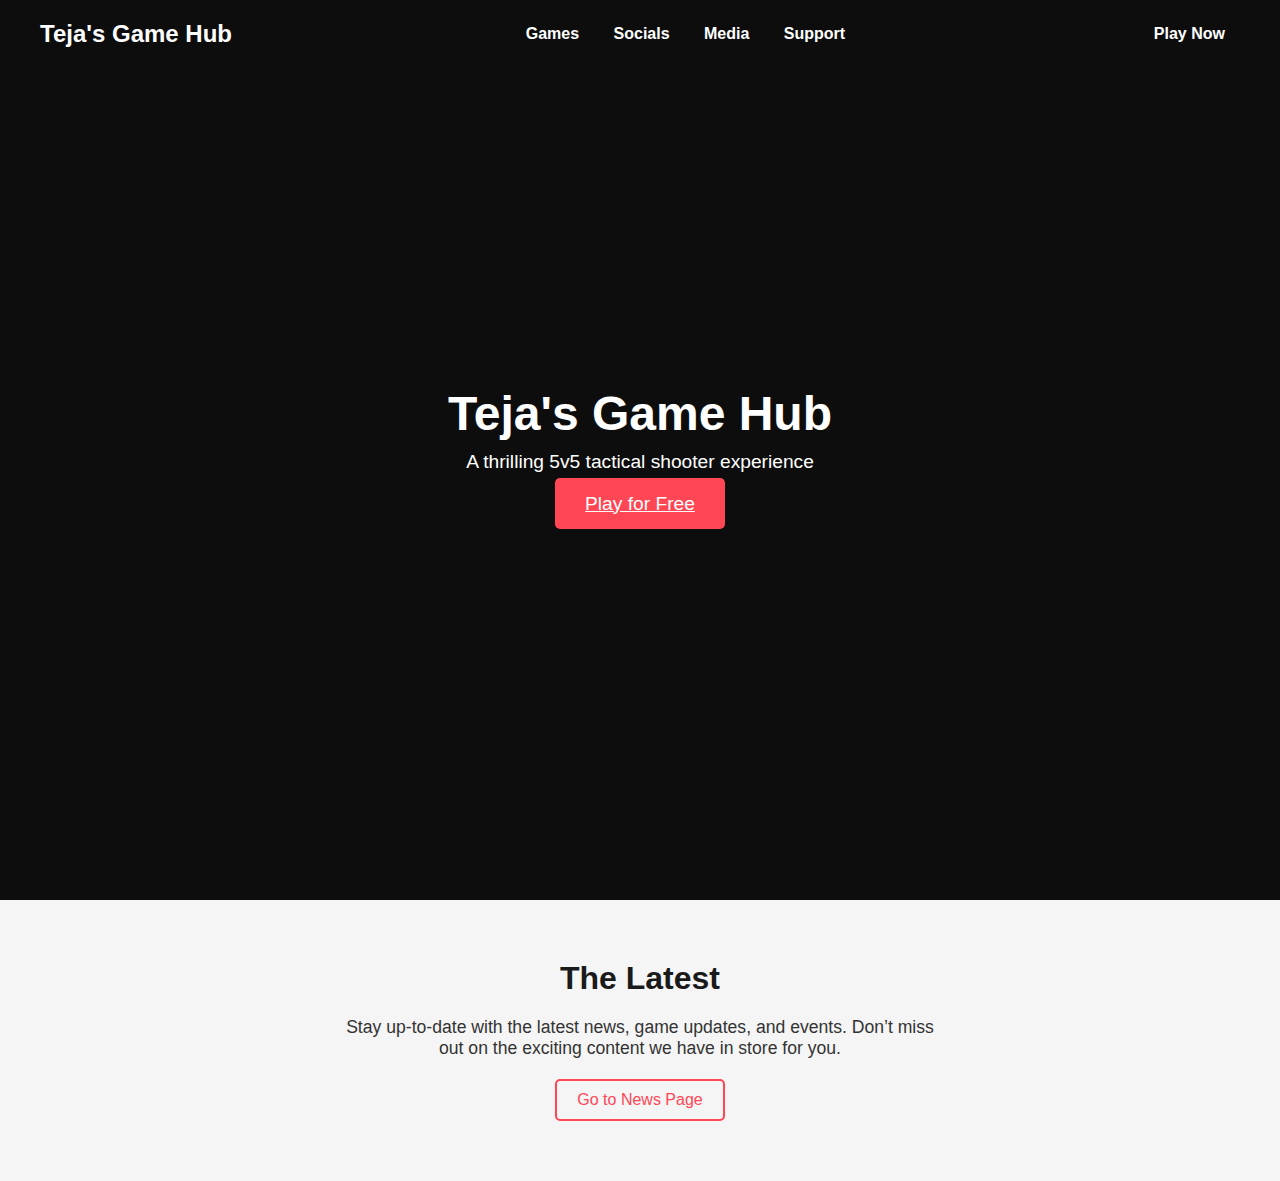
<file: index.html>
<!DOCTYPE html>
<html lang="en">
<head>
    <meta charset="UTF-8">
    <meta name="viewport" content="width=device-width, initial-scale=1.0">
    <title>Teja's Game Hub</title>
    <style>
        /* Reset */
        * {
            margin: 0;
            padding: 0;
            box-sizing: border-box;
        }

        body {
            font-family: Arial, sans-serif;
            background-color: #1a1a1a;
            color: #ffffff;
            overflow-x: hidden;
        }

        /* Navigation Bar */
        .navbar {
            display: flex;
            align-items: center;
            justify-content: space-between;
            padding: 20px 40px;
            background-color: #0d0d0d;
            position: fixed;
            width: 100%;
            top: 0;
            z-index: 1000;
        }

        .navbar a {
            color: #ffffff;
            text-decoration: none;
            font-weight: bold;
            margin: 0 15px;
        }

        .navbar a:hover {
            color: #ff4655;
        }

        .navbar .logo {
            font-size: 1.5em;
            font-weight: bold;
        }

        /* Hero Section */
        .hero-section {
            display: flex;
            flex-direction: column;
            align-items: center;
            justify-content: center;
            text-align: center;
            height: 100vh;
            background-image: url('https://cdn.discordapp.com/attachments/764903584403030026/1300297756577107968/DALLE_2024-10-27_21.18.52_-_A_dark-themed_header_image_for_a_gaming_website_with_a_black_and_red_color_scheme._The_background_is_a_textured_black_with_subtle_red_glowing_highligh.webp?ex=67205427&is=671f02a7&hm=8b6eb1c94033ffa6f3b9ae1efdc615937e2067e5e3dd45a444480a809e8d4a53&'); /* Replace with your image URL */
            background-size: cover;
            background-position: center;
            position: relative;
            color: #ffffff;
        }

        .hero-section::before {
            content: '';
            position: absolute;
            top: 0;
            left: 0;
            right: 0;
            bottom: 0;
            background: rgba(0, 0, 0, 0.5); /* Dark overlay for readability */
        }

        .hero-section .content {
            position: relative;
            z-index: 1;
        }

        .hero-section h1 {
            font-size: 3em;
            margin-bottom: 10px;
        }

        .hero-section p {
            font-size: 1.2em;
            margin-bottom: 20px;
        }

        .hero-section .cta-button {
            padding: 15px 30px;
            font-size: 1.2em;
            color: #ffffff;
            background-color: #ff4655;
            border: none;
            border-radius: 5px;
            cursor: pointer;
            transition: background-color 0.3s;
        }

        .hero-section .cta-button:hover {
            background-color: #e13d4c;
        }

        /* Latest Section */
        .latest-section {
            padding: 60px 40px;
            text-align: center;
            background-color: #f5f5f5;
            color: #1a1a1a;
        }

        .latest-section h2 {
            font-size: 2em;
            margin-bottom: 20px;
        }

        .latest-section p {
            max-width: 600px;
            margin: 0 auto;
            font-size: 1.1em;
            color: #333;
        }

        .latest-section a {
            display: inline-block;
            margin-top: 20px;
            padding: 10px 20px;
            color: #ff4655;
            text-decoration: none;
            border: 2px solid #ff4655;
            border-radius: 5px;
            transition: background-color 0.3s, color 0.3s;
        }

        .latest-section a:hover {
            background-color: #ff4655;
            color: #ffffff;
        }
    </style>
</head>
<body>

    <!-- Navigation Bar -->
    <div class="navbar">
        <div class="logo">Teja's Game Hub</div>
        <div>
            <a href="games.html">Games</a>
            <a href="socials.html" target="_blank">Socials</a>
            <a href="media.html">Media</a>
            <a href="support.html">Support</a>
        </div>
        <!-- Updated to link to games.html -->
        <a href="games.html" class="cta-button">Play Now</a>
    </div>

    <!-- Hero Section -->
    <section class="hero-section">
        <div class="content">
            <h1>Teja's Game Hub</h1>
            <p>A thrilling 5v5 tactical shooter experience</p>
            <!-- Updated to link to games.html -->
            <a href="games.html" class="cta-button">Play for Free</a>
        </div>
    </section>

    <!-- Latest Section -->
    <section class="latest-section" id="news">
        <h2>The Latest</h2>
        <p>Stay up-to-date with the latest news, game updates, and events. Don’t miss out on the exciting content we have in store for you.</p>
        <a href="#">Go to News Page</a>
    </section>

</body>
</html>
</file>
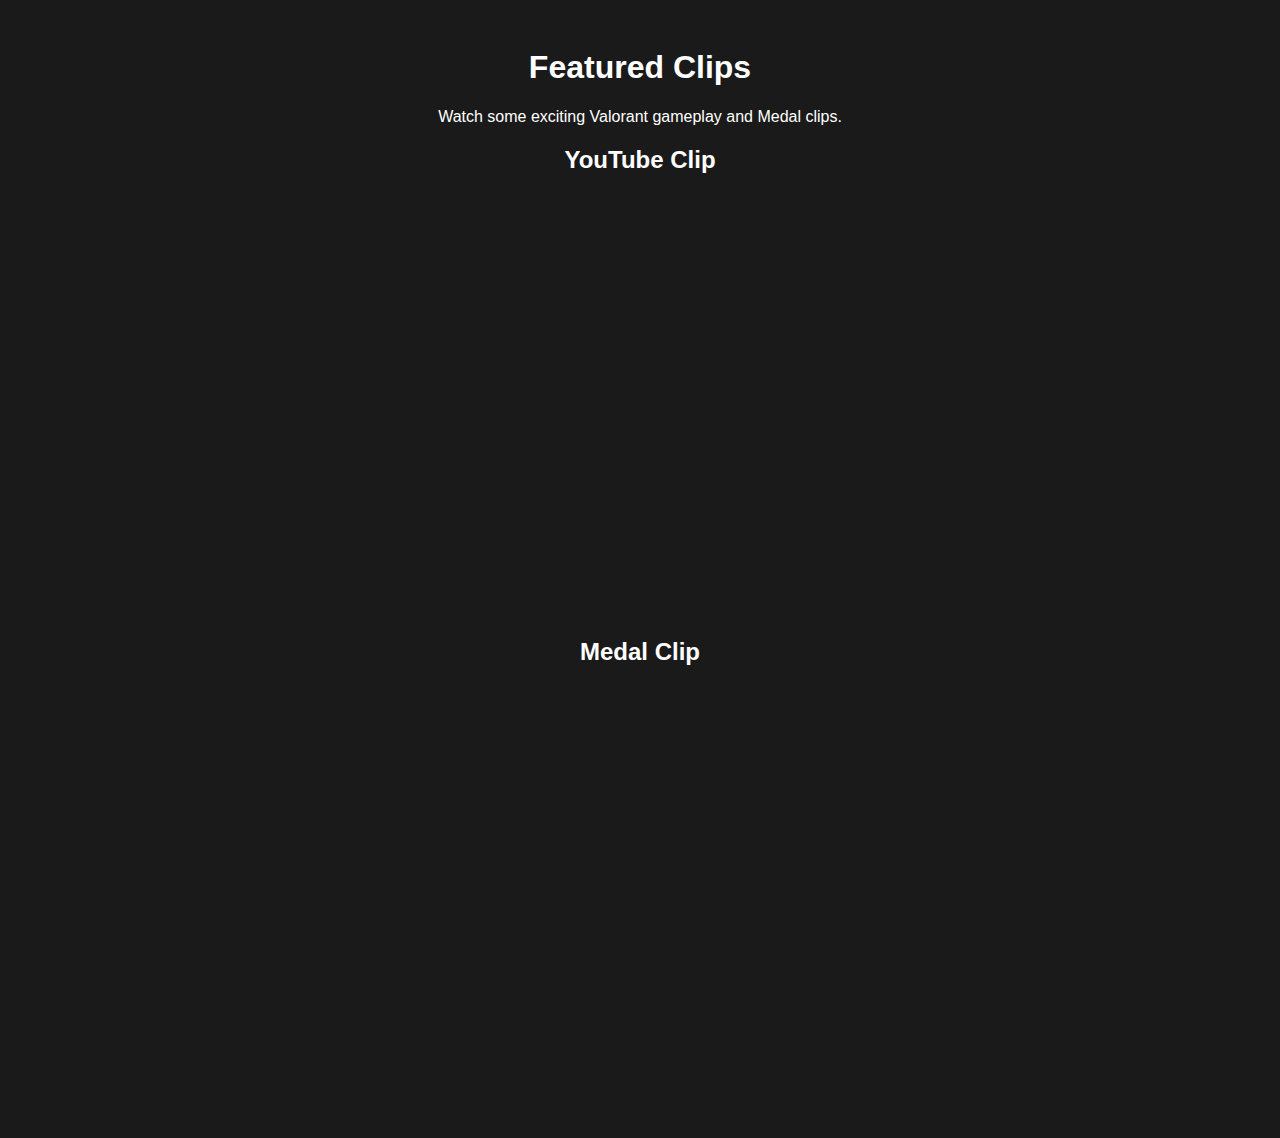
<file: media.html>
<!DOCTYPE html>
<html lang="en">
<head>
    <meta charset="UTF-8">
    <meta name="viewport" content="width=device-width, initial-scale=1.0">
    <title>Media - Teja's Game Hub</title>
    <style>
        body {
            background-color: #1a1a1a;
            color: #ffffff;
            font-family: Arial, sans-serif;
            text-align: center;
            padding: 20px;
        }

        iframe {
            width: 80%;
            height: 400px;
            margin-top: 20px;
            border-radius: 10px;
            border: none;
        }
    </style>
</head>
<body>

    <h1>Featured Clips</h1>
    <p>Watch some exciting Valorant gameplay and Medal clips.</p>

    <div>
        <h2>YouTube Clip</h2>
        <iframe src="https://www.youtube.com/embed/dQw4w9WgXcQ" title="YouTube video" allow="fullscreen"></iframe>
    </div>

    <div>
        <h2>Medal Clip</h2>
        <iframe src="https://medal.tv/games/valorant/clips/randomclipID" title="Medal clip" allow="fullscreen"></iframe>
    </div>

</body>
</html>
</file>
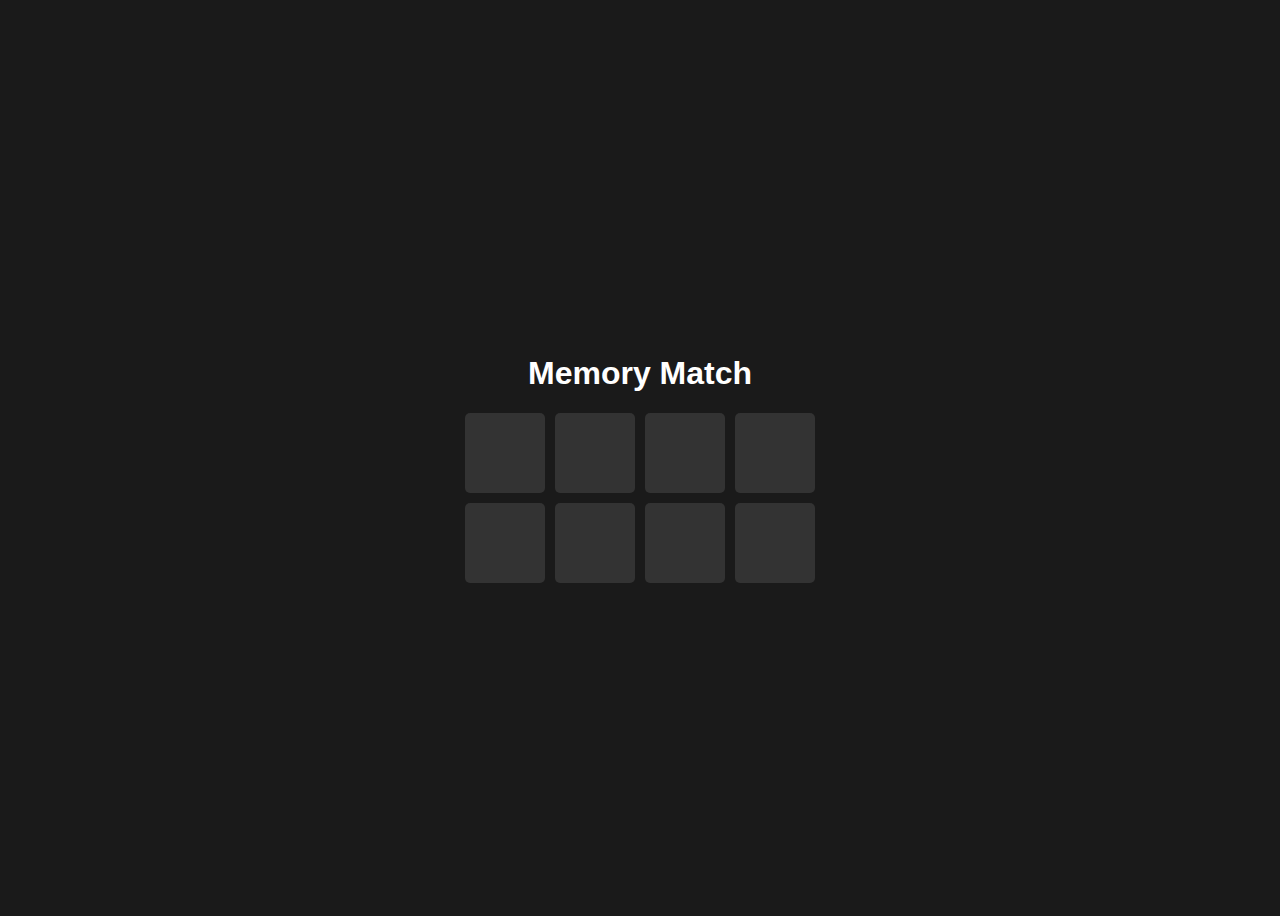
<file: memory-match.html>
<!DOCTYPE html>
<html lang="en">
<head>
    <meta charset="UTF-8">
    <meta name="viewport" content="width=device-width, initial-scale=1.0">
    <title>Memory Match</title>
    <style>
        body {
            font-family: Arial, sans-serif;
            display: flex;
            justify-content: center;
            align-items: center;
            flex-direction: column;
            height: 100vh;
            background-color: #1a1a1a;
            color: #ffffff;
        }

        .grid {
            display: grid;
            grid-template-columns: repeat(4, 80px);
            gap: 10px;
        }

        .card {
            width: 80px;
            height: 80px;
            background-color: #333;
            display: flex;
            justify-content: center;
            align-items: center;
            font-size: 1.5em;
            cursor: pointer;
            color: #1a1a1a;
            border-radius: 5px;
        }

        .flipped {
            background-color: #ff4655;
            color: #ffffff;
        }
    </style>
</head>
<body>

    <h1>Memory Match</h1>
    <div class="grid" id="grid"></div>

    <script>
        const gridElement = document.getElementById("grid");
        const cards = ["🍎", "🍌", "🍇", "🍒", "🍎", "🍌", "🍇", "🍒"];
        let flippedCards = [];
        let matchedPairs = 0;

        function createGrid() {
            gridElement.innerHTML = "";
            const shuffledCards = cards.sort(() => 0.5 - Math.random());
            shuffledCards.forEach((symbol, index) => {
                const card = document.createElement("div");
                card.classList.add("card");
                card.dataset.symbol = symbol;
                card.onclick = () => flipCard(card);
                gridElement.appendChild(card);
            });
        }

        function flipCard(card) {
            if (flippedCards.length < 2 && !card.classList.contains("flipped")) {
                card.textContent = card.dataset.symbol;
                card.classList.add("flipped");
                flippedCards.push(card);
                if (flippedCards.length === 2) checkMatch();
            }
        }

        function checkMatch() {
            const [card1, card2] = flippedCards;
            if (card1.dataset.symbol === card2.dataset.symbol) {
                matchedPairs++;
                if (matchedPairs === cards.length / 2) alert("You won!");
                flippedCards = [];
            } else {
                setTimeout(() => {
                    card1.classList.remove("flipped");
                    card1.textContent = "";
                    card2.classList.remove("flipped");
                    card2.textContent = "";
                    flippedCards = [];
                }, 1000);
            }
        }

        createGrid();
    </script>

</body>
</html>
</file>
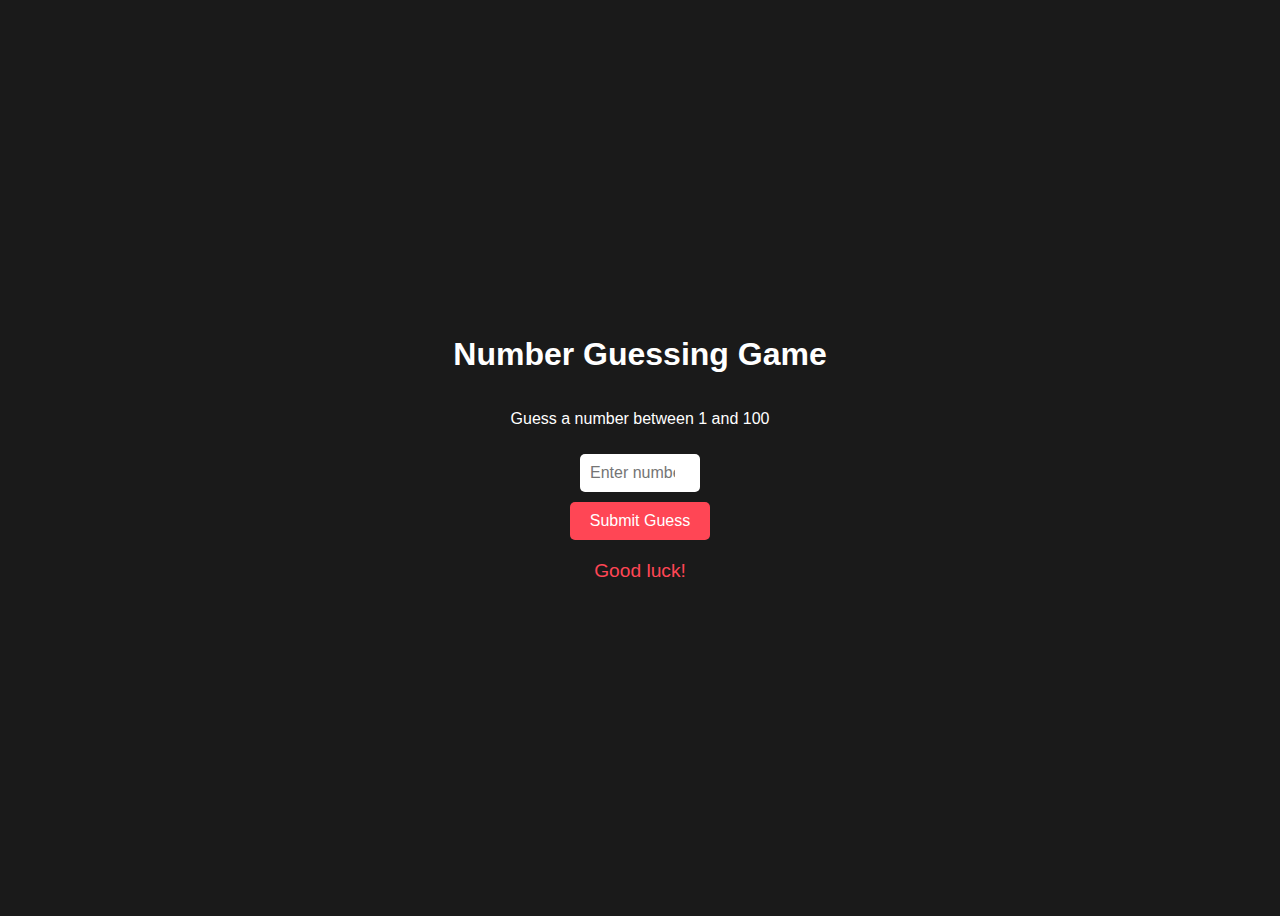
<file: number-guessing.html>
<!DOCTYPE html>
<html lang="en">
<head>
    <meta charset="UTF-8">
    <meta name="viewport" content="width=device-width, initial-scale=1.0">
    <title>Number Guessing Game</title>
    <style>
        body {
            font-family: Arial, sans-serif;
            display: flex;
            flex-direction: column;
            align-items: center;
            justify-content: center;
            height: 100vh;
            background-color: #1a1a1a;
            color: #ffffff;
        }

        input[type="number"] {
            padding: 10px;
            font-size: 1em;
            margin-top: 10px;
            border: none;
            border-radius: 5px;
            width: 100px;
            text-align: center;
        }

        button {
            padding: 10px 20px;
            font-size: 1em;
            margin-top: 10px;
            background-color: #ff4655;
            color: white;
            border: none;
            border-radius: 5px;
            cursor: pointer;
        }

        #message {
            margin-top: 20px;
            font-size: 1.2em;
            color: #ff4655;
        }
    </style>
</head>
<body>

    <h1>Number Guessing Game</h1>
    <p>Guess a number between 1 and 100</p>
    <input type="number" id="guess" min="1" max="100" placeholder="Enter number">
    <button onclick="checkGuess()">Submit Guess</button>
    <p id="message">Good luck!</p>

    <script>
        const randomNumber = Math.floor(Math.random() * 100) + 1;
        let attempts = 0;

        function checkGuess() {
            const userGuess = parseInt(document.getElementById("guess").value);
            const messageElement = document.getElementById("message");
            attempts++;

            if (userGuess === randomNumber) {
                messageElement.textContent = `Correct! You guessed the number in ${attempts} attempts.`;
                resetGame();
            } else if (userGuess > randomNumber) {
                messageElement.textContent = "Too high! Try again.";
            } else if (userGuess < randomNumber) {
                messageElement.textContent = "Too low! Try again.";
            }
        }

        function resetGame() {
            setTimeout(() => {
                attempts = 0;
                document.getElementById("guess").value = "";
                messageElement.textContent = "Good luck!";
                randomNumber = Math.floor(Math.random() * 100) + 1;
            }, 3000);
        }
    </script>

</body>
</html>
</file>
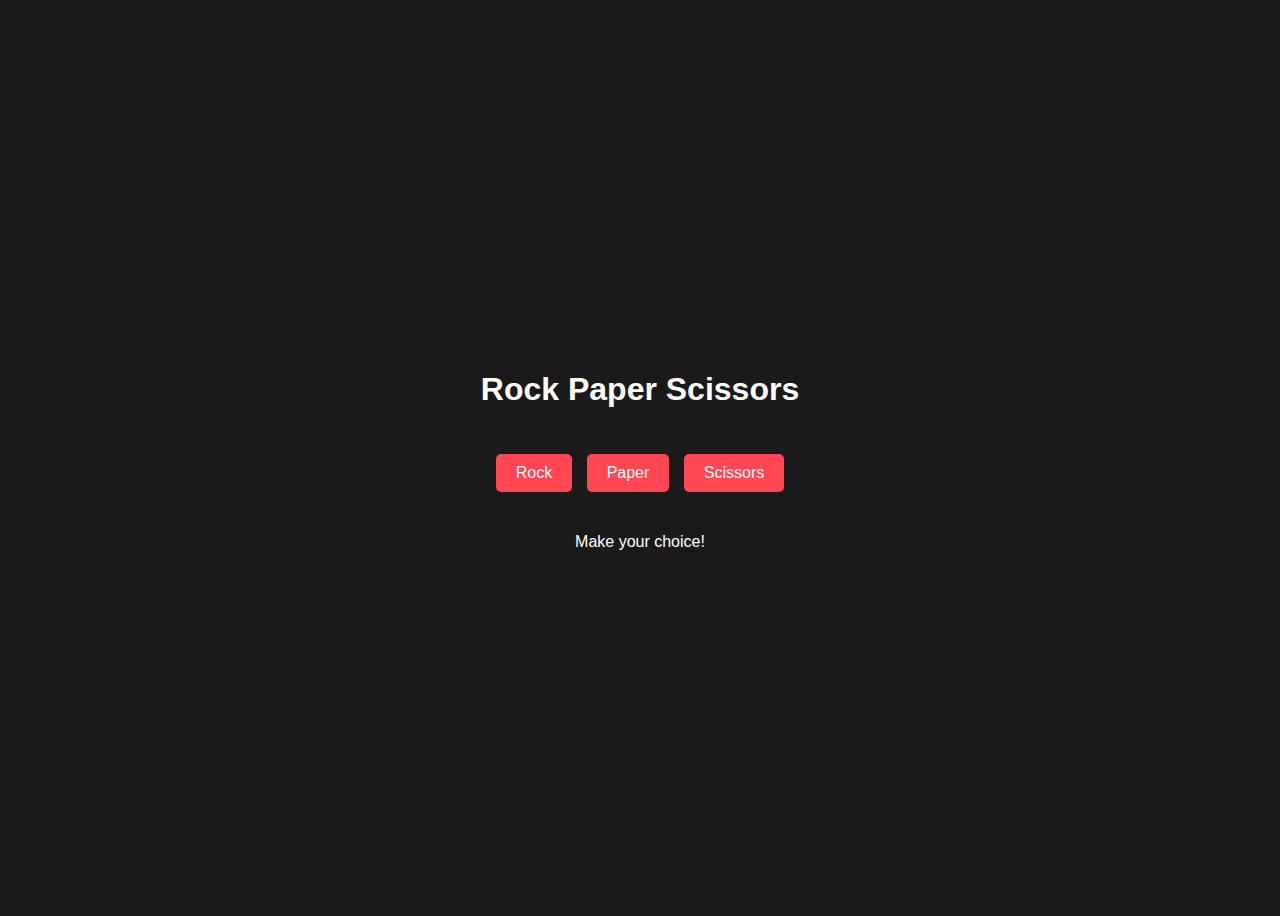
<file: rock-paper-scissors.html>
<!DOCTYPE html>
<html lang="en">
<head>
    <meta charset="UTF-8">
    <meta name="viewport" content="width=device-width, initial-scale=1.0">
    <title>Rock Paper Scissors</title>
    <style>
        body {
            font-family: Arial, sans-serif;
            display: flex;
            flex-direction: column;
            align-items: center;
            justify-content: center;
            height: 100vh;
            background-color: #1a1a1a;
            color: #ffffff;
        }

        .buttons {
            margin: 20px 0;
        }

        button {
            padding: 10px 20px;
            margin: 5px;
            font-size: 1em;
            cursor: pointer;
            background-color: #ff4655;
            color: white;
            border: none;
            border-radius: 5px;
        }
    </style>
</head>
<body>

    <h1>Rock Paper Scissors</h1>
    <div class="buttons">
        <button onclick="play('Rock')">Rock</button>
        <button onclick="play('Paper')">Paper</button>
        <button onclick="play('Scissors')">Scissors</button>
    </div>
    <p id="result">Make your choice!</p>

    <script>
        function play(playerChoice) {
            const choices = ["Rock", "Paper", "Scissors"];
            const computerChoice = choices[Math.floor(Math.random() * 3)];
            let result = "";

            if (playerChoice === computerChoice) {
                result = "It's a tie!";
            } else if (
                (playerChoice === "Rock" && computerChoice === "Scissors") ||
                (playerChoice === "Paper" && computerChoice === "Rock") ||
                (playerChoice === "Scissors" && computerChoice === "Paper")
            ) {
                result = `You win! ${playerChoice} beats ${computerChoice}`;
            } else {
                result = `You lose! ${computerChoice} beats ${playerChoice}`;
            }

            document.getElementById("result").textContent = result;
        }
    </script>

</body>
</html>
</file>
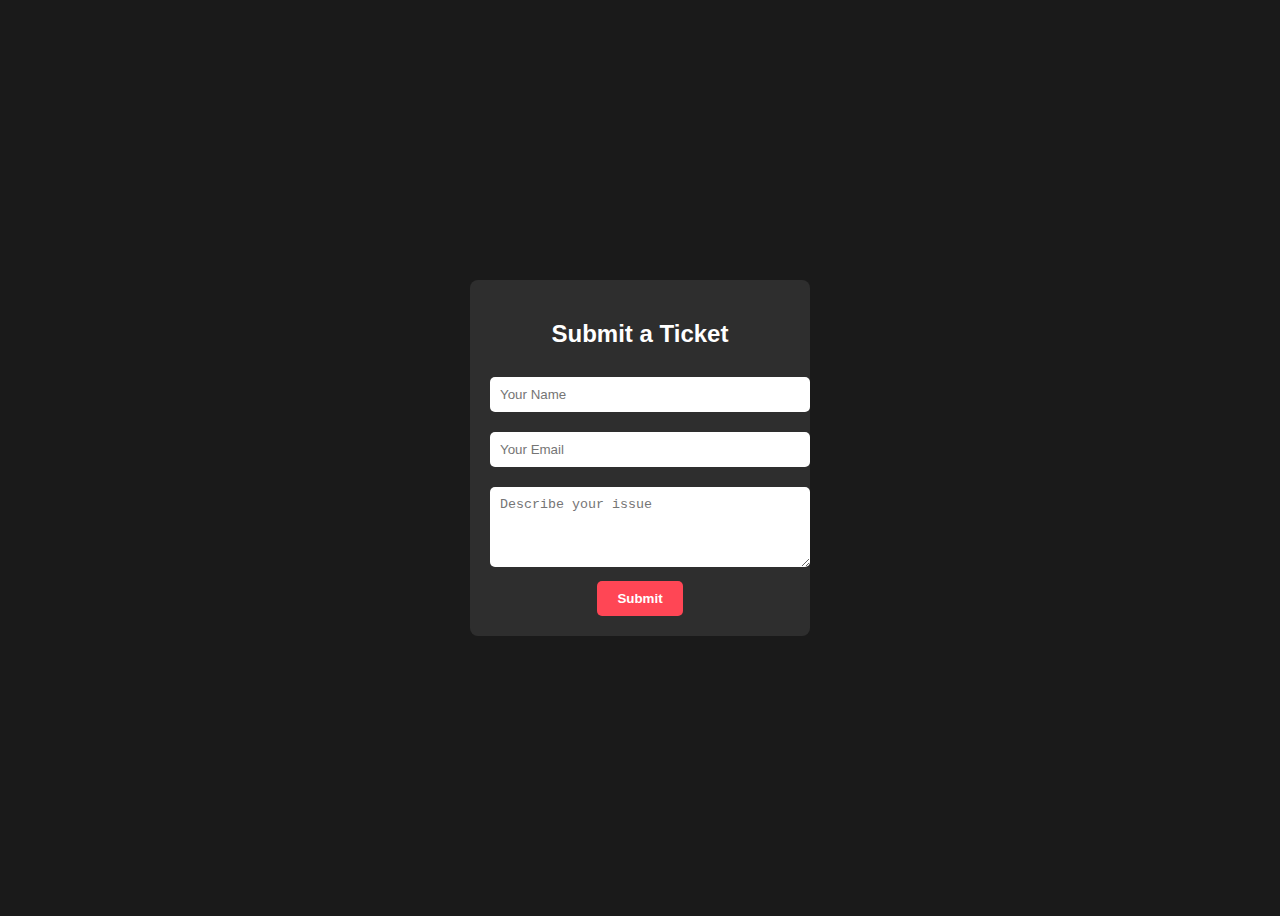
<file: support.html>
<!DOCTYPE html>
<html lang="en">
<head>
    <meta charset="UTF-8">
    <meta name="viewport" content="width=device-width, initial-scale=1.0">
    <title>Support - Teja's Game Hub</title>
    <style>
        body {
            background-color: #1a1a1a;
            color: #ffffff;
            font-family: Arial, sans-serif;
            display: flex;
            justify-content: center;
            align-items: center;
            height: 100vh;
        }

        .support-form {
            background-color: #2e2e2e;
            padding: 20px;
            border-radius: 8px;
            width: 300px;
            text-align: center;
        }

        .support-form input, .support-form textarea {
            width: 100%;
            padding: 10px;
            margin: 10px 0;
            border-radius: 5px;
            border: none;
        }

        .support-form button {
            padding: 10px 20px;
            color: #ffffff;
            background-color: #ff4655;
            border: none;
            border-radius: 5px;
            cursor: pointer;
            font-weight: bold;
        }
    </style>
</head>
<body>

    <div class="support-form">
        <h2>Submit a Ticket</h2>
        <form action="#">
            <input type="text" name="name" placeholder="Your Name" required>
            <input type="email" name="email" placeholder="Your Email" required>
            <textarea name="issue" rows="4" placeholder="Describe your issue" required></textarea>
            <button type="submit">Submit</button>
        </form>
    </div>
</file>
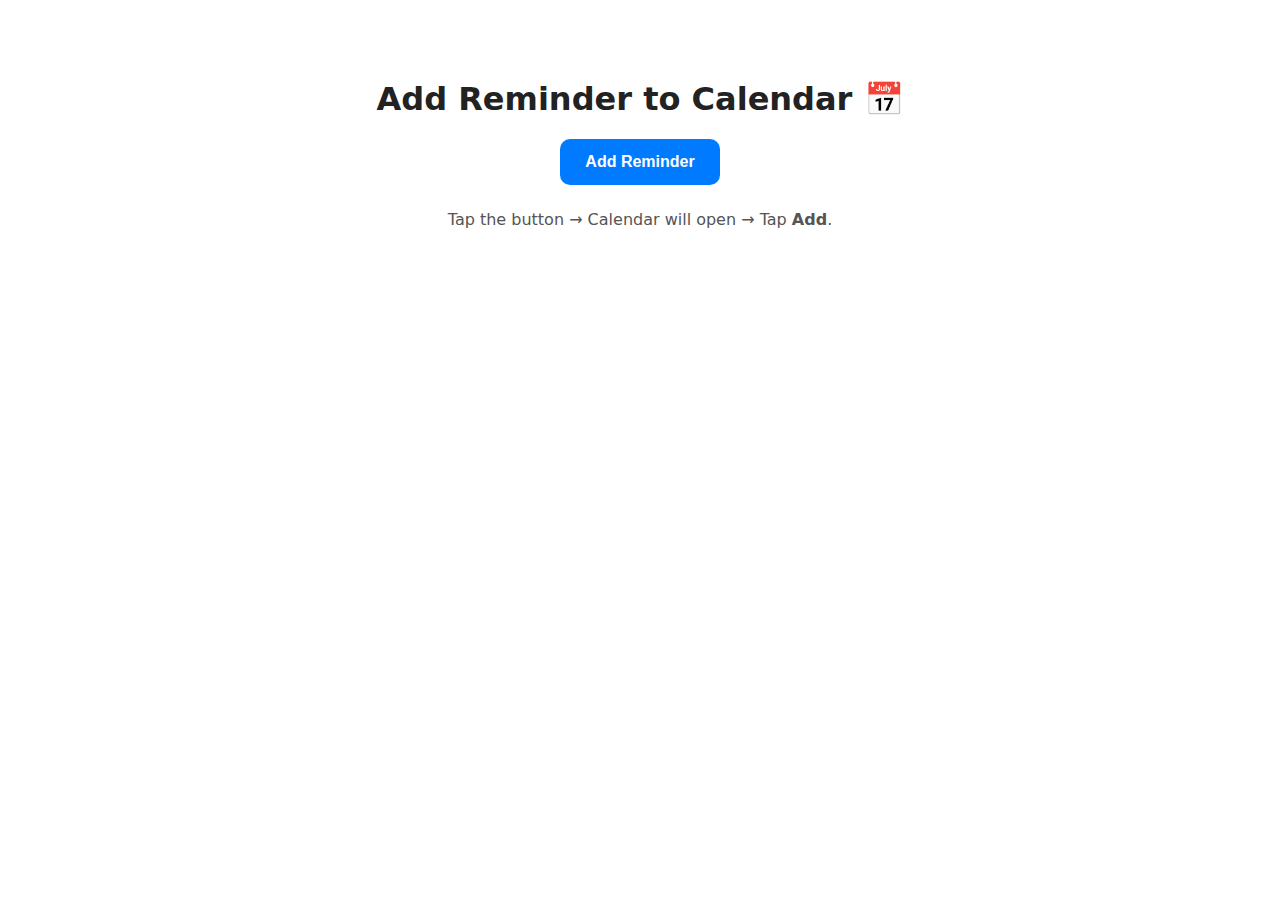
<file: testindex.html>
<!doctype html>
<html lang="en">
  <head>
    <meta charset="utf-8" />
    <meta name="viewport" content="width=device-width, initial-scale=1" />
    <title>Add Reminder</title>
    <style>
      body {
        font-family: system-ui, -apple-system, Segoe UI, Roboto, Arial, sans-serif;
        text-align: center;
        margin-top: 80px;
      }
      h1 {
        color: #222;
      }
      button {
        background-color: #007aff;
        color: white;
        border: none;
        border-radius: 10px;
        padding: 14px 25px;
        font-size: 16px;
        font-weight: 600;
        cursor: pointer;
      }
      button:hover {
        background-color: #005fcc;
      }
    </style>
  </head>
  <body>
    <h1>Add Reminder to Calendar 📅</h1>

    <button id="addReminderBtn">Add Reminder</button>

    <p style="margin-top:25px;color:#555;">
      Tap the button → Calendar will open → Tap <b>Add</b>.
    </p>

    <script>
      // Helper to format Date → ICS UTC
      function toICSDate(d) {
        const pad = n => String(n).padStart(2, "0");
        return (
          d.getUTCFullYear() +
          pad(d.getUTCMonth() + 1) +
          pad(d.getUTCDate()) +
          "T" +
          pad(d.getUTCHours()) +
          pad(d.getUTCMinutes()) +
          pad(d.getUTCSeconds()) +
          "Z"
        );
      }

      document.getElementById("addReminderBtn").addEventListener("click", () => {
        // 🕒 Edit these lines
        const title = "Drink water 💧";
        const notes = "Tiny check-in reminder";

        const start = new Date();
        start.setHours(18, 0, 0, 0); // 6:00 PM local time
        const end = new Date(start.getTime() + 30 * 60 * 1000);

        const icsContent = [
          "BEGIN:VCALENDAR",
          "VERSION:2.0",
          "PRODID:-//ReelSolutions//EN",
          "CALSCALE:GREGORIAN",
          "METHOD:PUBLISH",
          "BEGIN:VEVENT",
          `UID:${Date.now()}@reelsolution.org`,
          `DTSTAMP:${toICSDate(new Date())}`,
          `DTSTART:${toICSDate(start)}`,
          `DTEND:${toICSDate(end)}`,
          `SUMMARY:${title}`,
          `DESCRIPTION:${notes}`,
          "BEGIN:VALARM",
          "TRIGGER:-PT15M",
          "ACTION:DISPLAY",
          "DESCRIPTION:Reminder",
          "END:VALARM",
          "END:VEVENT",
          "END:VCALENDAR",
        ].join("\r\n");

        // Create a blob and trigger download
        const blob = new Blob([icsContent], { type: "text/calendar;charset=utf-8" });
        const url = URL.createObjectURL(blob);
        const a = document.createElement("a");
        a.href = url;
        a.download = "reminder.ics";
        document.body.appendChild(a);
        a.click();
        a.remove();
        setTimeout(() => URL.revokeObjectURL(url), 2000);
      });
    </script>
  </body>
</html>
</file>
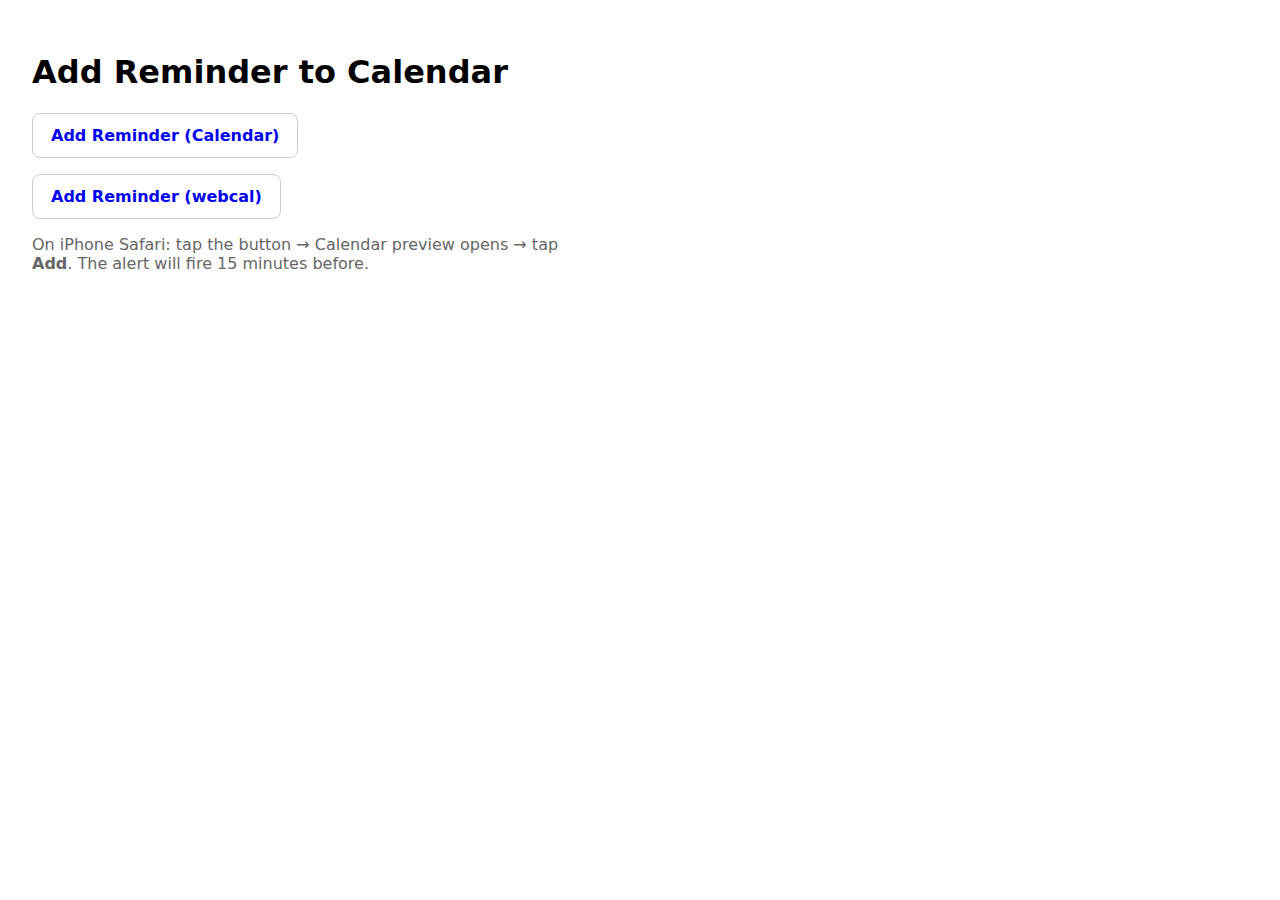
<file: Testr1.html>
<!doctype html>
<html lang="en">
  <head>
    <meta charset="utf-8" />
    <meta name="viewport" content="width=device-width, initial-scale=1" />
    <title>Add Reminder</title>
    <style>
      body { font-family: system-ui, -apple-system, Segoe UI, Roboto, Arial, sans-serif; padding: 24px; }
      .btn {
        display: inline-block; padding: 12px 18px; border: 1px solid #ccc; border-radius: 8px;
        text-decoration: none; font-weight: 600;
      }
    </style>
  </head>
  <body>
    <h1>Add Reminder to Calendar</h1>

    <!-- Standard https link (most reliable on iPhone) -->
    <p>
      <a class="btn" href="https://cteja27.github.io/reminder.ics">
        Add Reminder (Calendar)
      </a>
    </p>

    <!-- Optional: some iOS setups like webcal:// (if it doesn’t open, use the https link above) -->
    <p>
      <a class="btn" href="webcal://cteja27.github.io/reminder.ics">
        Add Reminder (webcal)
      </a>
    </p>

    <p style="color:#666; max-width:560px;">
      On iPhone Safari: tap the button → Calendar preview opens → tap <b>Add</b>. The alert will fire 15 minutes before.
    </p>
  </body>
</html>
</file>
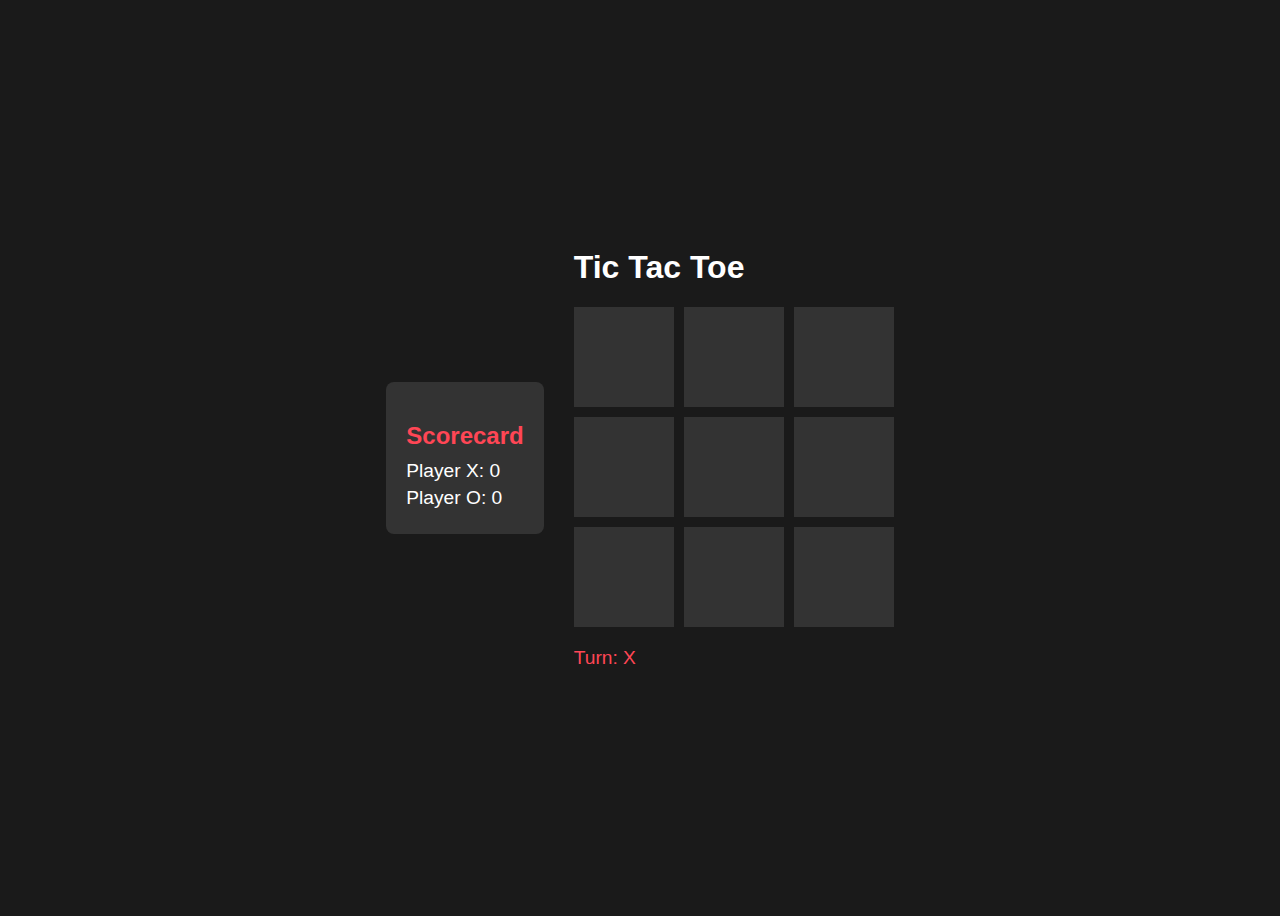
<file: tic-tac-toe.html>
<!DOCTYPE html>
<html lang="en">
<head>
    <meta charset="UTF-8">
    <meta name="viewport" content="width=device-width, initial-scale=1.0">
    <title>Tic Tac Toe</title>
    <style>
        body {
            font-family: Arial, sans-serif;
            display: flex;
            justify-content: center;
            align-items: center;
            height: 100vh;
            background-color: #1a1a1a;
            color: #ffffff;
        }

        .container {
            display: flex;
            gap: 30px;
            align-items: center;
        }

        .board {
            display: grid;
            grid-template-columns: repeat(3, 100px);
            gap: 10px;
        }

        .cell {
            width: 100px;
            height: 100px;
            background-color: #333;
            display: flex;
            justify-content: center;
            align-items: center;
            font-size: 2em;
            cursor: pointer;
        }

        #status {
            margin-top: 20px;
            font-size: 1.2em;
            color: #ff4655;
        }

        .scorecard {
            padding: 20px;
            background-color: #333;
            border-radius: 8px;
        }

        .scorecard h2 {
            margin-bottom: 10px;
            font-size: 1.5em;
            color: #ff4655;
        }

        .scorecard p {
            font-size: 1.2em;
            margin: 5px 0;
        }
    </style>
</head>
<body>

    <div class="container">
        <!-- Scorecard Section -->
        <div class="scorecard">
            <h2>Scorecard</h2>
            <p id="playerX">Player X: 0</p>
            <p id="playerO">Player O: 0</p>
        </div>

        <!-- Game Board Section -->
        <div>
            <h1>Tic Tac Toe</h1>
            <div class="board" id="board"></div>
            <p id="status">Turn: X</p>
        </div>
    </div>

    <script>
        const boardElement = document.getElementById("board");
        const statusElement = document.getElementById("status");
        const playerXScoreElement = document.getElementById("playerX");
        const playerOScoreElement = document.getElementById("playerO");

        let board = Array(9).fill(null);
        let currentPlayer = "X";
        let scores = { X: 0, O: 0 };

        function createBoard() {
            boardElement.innerHTML = "";
            board.forEach((cell, index) => {
                const cellElement = document.createElement("div");
                cellElement.classList.add("cell");
                cellElement.textContent = cell || "";
                cellElement.onclick = () => makeMove(index);
                boardElement.appendChild(cellElement);
            });
        }

        function makeMove(index) {
            if (!board[index]) {
                board[index] = currentPlayer;
                currentPlayer = currentPlayer === "X" ? "O" : "X";
                checkWinner();
                createBoard();
                statusElement.textContent = `Turn: ${currentPlayer}`;
            }
        }

        function checkWinner() {
            const winningCombinations = [
                [0, 1, 2], [3, 4, 5], [6, 7, 8],
                [0, 3, 6], [1, 4, 7], [2, 5, 8],
                [0, 4, 8], [2, 4, 6]
            ];
            for (const combo of winningCombinations) {
                const [a, b, c] = combo;
                if (board[a] && board[a] === board[b] && board[a] === board[c]) {
                    statusElement.textContent = `${board[a]} wins!`;
                    scores[board[a]] += 1;
                    updateScorecard();
                    resetBoard();
                    return;
                }
            }
            if (board.every(cell => cell)) {
                statusElement.textContent = "It's a draw!";
                resetBoard();
            }
        }

        function updateScorecard() {
            playerXScoreElement.textContent = `Player X: ${scores.X}`;
            playerOScoreElement.textContent = `Player O: ${scores.O}`;
        }

        function resetBoard() {
            board = Array(9).fill(null);
            currentPlayer = "X";
            setTimeout(createBoard, 1000);
        }

        createBoard();
    </script>

</body>
</html>
</file>
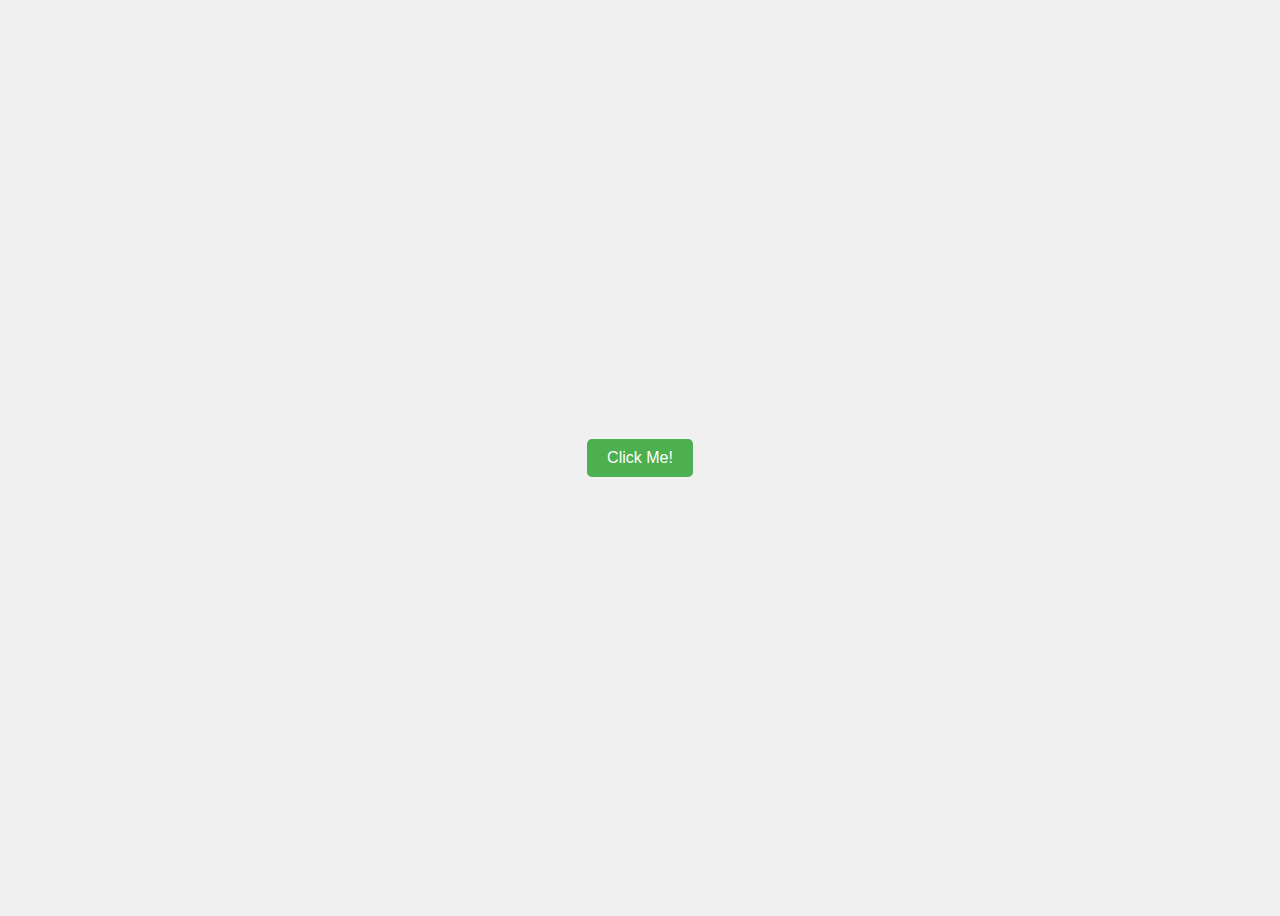
<file: try.html>
<!DOCTYPE html>
<html lang="en">
<head>
    <meta charset="UTF-8">
    <meta name="viewport" content="width=device-width, initial-scale=1.0">
    <title>Feel Better Button</title>
    <style>
        body {
            display: flex;
            justify-content: center;
            align-items: center;
            height: 100vh;
            background-color: #f0f0f0;
        }
        button {
            padding: 10px 20px;
            font-size: 16px;
            cursor: pointer;
            border: none;
            border-radius: 5px;
            background-color: #4CAF50;
            color: white;
        }
    </style>
</head>
<body>

    <button id="feelBetterButton">Click Me!</button>
    <p id="message" style="margin-top: 20px; font-size: 20px;"></p>

    <script>
        document.getElementById('feelBetterButton').onclick = function() {
            document.getElementById('message').innerText = 'Throat feel better';
        };
    </script>

</body>
</html>
</file>
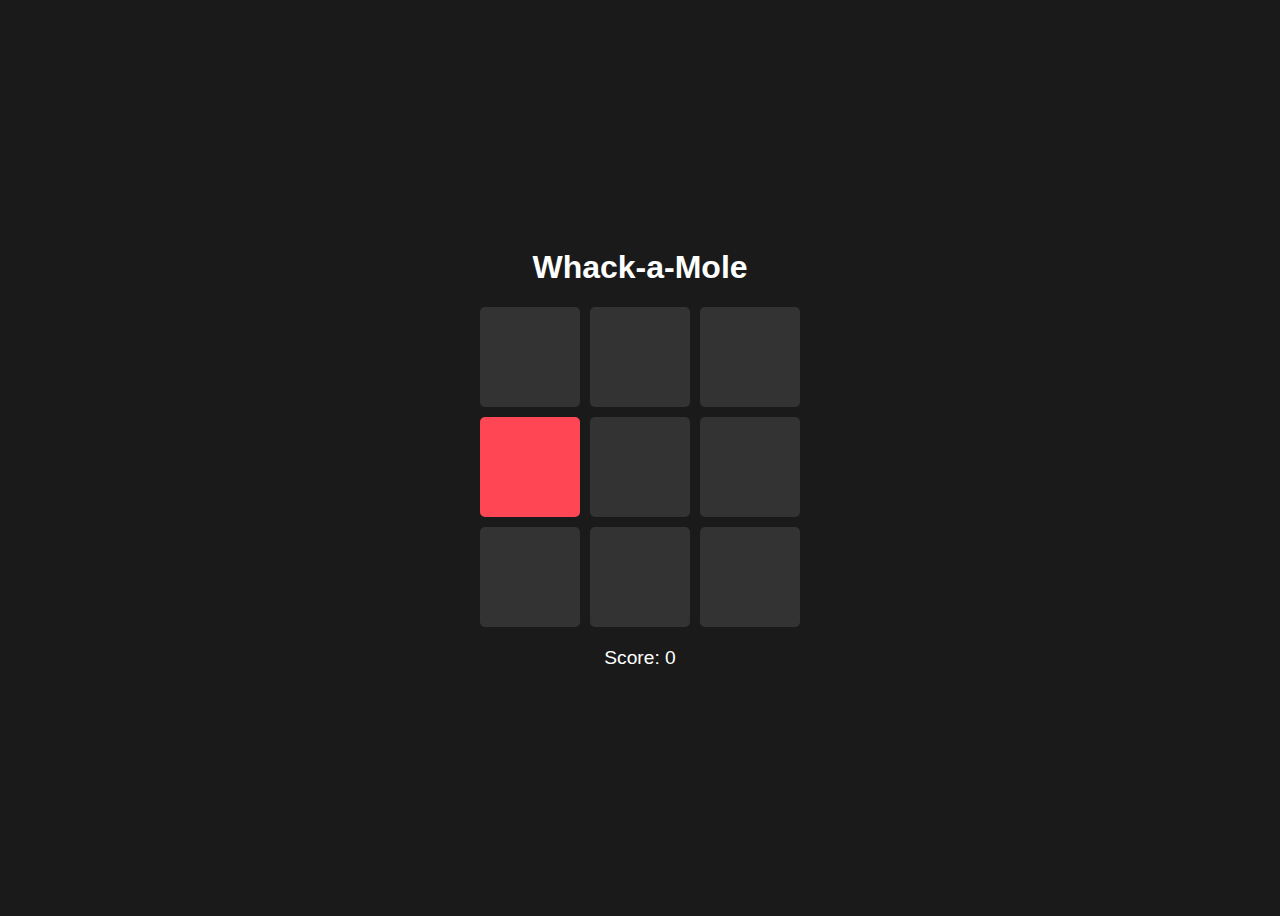
<file: whack-a-mole.html>
<!DOCTYPE html>
<html lang="en">
<head>
    <meta charset="UTF-8">
    <meta name="viewport" content="width=device-width, initial-scale=1.0">
    <title>Whack-a-Mole</title>
    <style>
        body {
            font-family: Arial, sans-serif;
            display: flex;
            justify-content: center;
            align-items: center;
            flex-direction: column;
            height: 100vh;
            background-color: #1a1a1a;
            color: #ffffff;
        }

        .grid {
            display: grid;
            grid-template-columns: repeat(3, 100px);
            gap: 10px;
        }

        .cell {
            width: 100px;
            height: 100px;
            background-color: #333;
            display: flex;
            justify-content: center;
            align-items: center;
            font-size: 1.5em;
            cursor: pointer;
            border-radius: 5px;
        }

        .mole {
            background-color: #ff4655;
            color: #ffffff;
        }

        #score {
            font-size: 1.2em;
            margin-top: 20px;
        }
    </style>
</head>
<body>

    <h1>Whack-a-Mole</h1>
    <div class="grid" id="grid"></div>
    <p id="score">Score: 0</p>

    <script>
        const gridElement = document.getElementById("grid");
        const scoreElement = document.getElementById("score");
        let score = 0;
        let activeMole = null;

        function createGrid() {
            gridElement.innerHTML = "";
            for (let i = 0; i < 9; i++) {
                const cell = document.createElement("div");
                cell.classList.add("cell");
                cell.onclick = () => whackMole(cell);
                gridElement.appendChild(cell);
            }
        }

        function showMole() {
            const cells = document.querySelectorAll(".cell");
            cells.forEach(cell => cell.classList.remove("mole"));
            const randomIndex = Math.floor(Math.random() * 9);
            activeMole = cells[randomIndex];
            activeMole.classList.add("mole");
        }

        function whackMole(cell) {
            if (cell === activeMole) {
                score++;
                scoreElement.textContent = `Score: ${score}`;
                showMole();
            }
        }

        createGrid();
        showMole();
        setInterval(showMole, 1000); // Move mole every 1 second
    </script>

</body>
</html>
</file>
